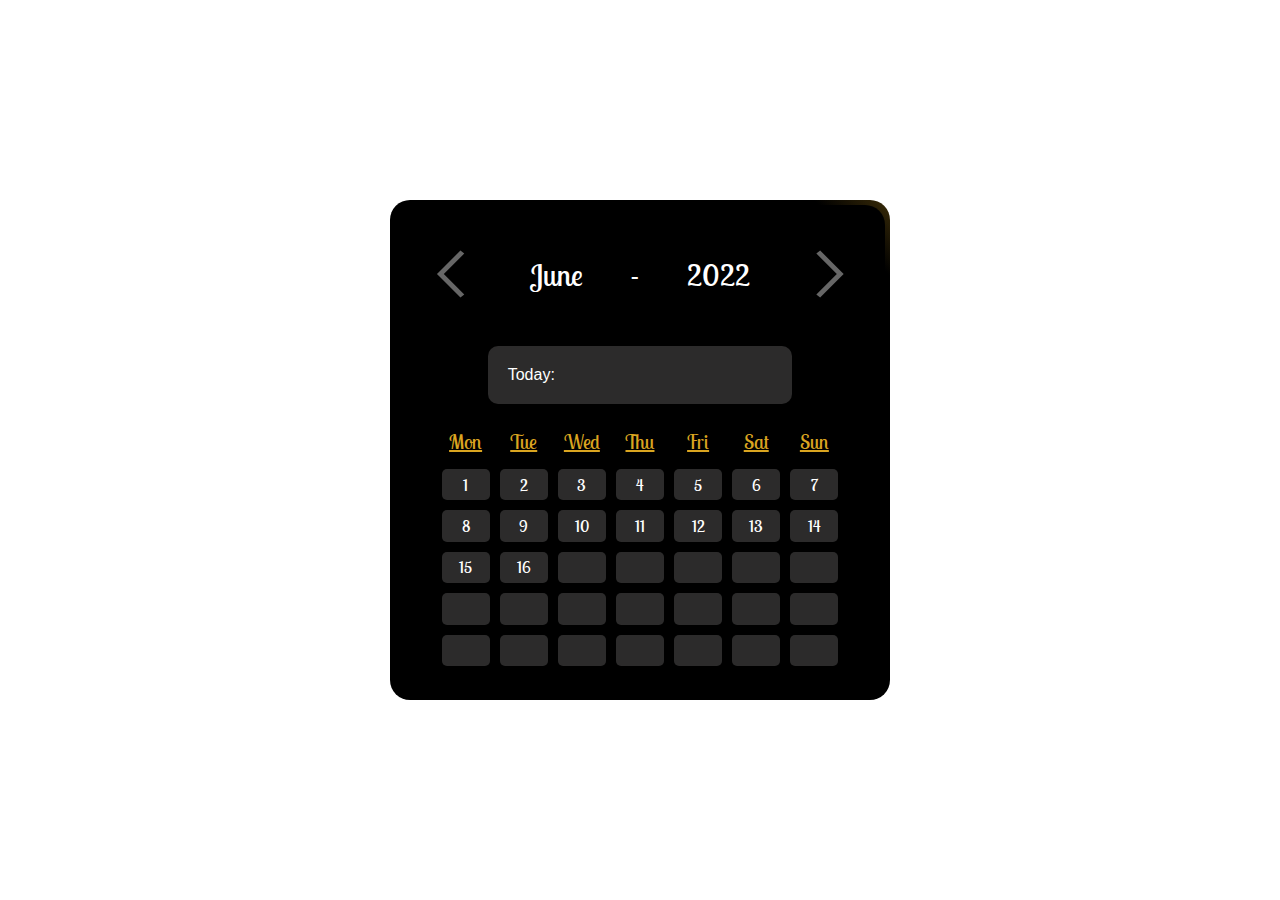
<file: homework/index.html>
<!DOCTYPE html>
<html>
  <head>
      <title>JS Modules</title>
      <meta name='viewport' content='width=device-width, initial-scale=1.0, user-scalable=0'>
      <link rel="preconnect" href="https://fonts.googleapis.com">
      <link rel="preconnect" href="https://fonts.gstatic.com" crossorigin>
      <link href="https://fonts.googleapis.com/css2?family=Lobster+Two:ital@0;1&display=swap" rel="stylesheet">
      <link rel="stylesheet" href="./css/style.css">
  </head>

  <body>

    <div class="container">
      <div class="border"></div>
      <div class="calendar-container">
        <div class="calendar-inner">
          <div class="calendar-header">
              <div class="calendar-header__buttons-container">
                <button class="calendar-btn"><svg xmlns="http://www.w3.org/2000/svg" width="50" height="50" viewBox="0 0 128 128"><path fill="#666" d="M88.2 3.8L35.8 56.23 28 64l7.8 7.78 52.4 52.4 9.78-7.76L45.58 64l52.4-52.4z"/></svg></button>
              </div>
              <div class="calendar-info">
                <div class="month-name">June</div>
              <div>-</div>
              <div class="year-name">2022</div>
              </div>
              <div class="calendar-header__buttons-container">
                <button class="calendar-btn"><svg xmlns="http://www.w3.org/2000/svg" width="50" height="50" viewBox="0 0 128 128"><path fill="#666" d="M38.8 124.2l52.4-52.42L99 64l-7.77-7.78-52.4-52.4-9.8 7.77L81.44 64 29 116.42z"/></svg></button>
              </div>
          </div>
          <div class="calendar-today">Today:</div>
          <div class="calendar-body" id="date-field">
            <div class="calendar-body__header">
              <div class="calendar__day-name">Mon</div>
              <div class="calendar__day-name">Tue</div>
              <div class="calendar__day-name">Wed</div>
              <div class="calendar__day-name">Thu</div>
              <div class="calendar__day-name">Fri</div>
              <div class="calendar__day-name">Sat</div>
              <div class="calendar__day-name">Sun</div>
            </div>
            <div class="calendar-body__container">
              <div class="day">1</div>
              <div class="day">2</div>
              <div class="day">3</div>
              <div class="day">4</div>
              <div class="day">5</div>
              <div class="day">6</div>
              <div class="day">7</div>
              <div class="day">8</div>
              <div class="day">9</div>
              <div class="day">10</div>
              <div class="day">11</div>
              <div class="day">12</div>
              <div class="day">13</div>
              <div class="day">14</div>
              <div class="day">15</div>
              <div class="day">16</div>
              <div class="day"></div>
              <div class="day"></div>
              <div class="day"></div>
              <div class="day"></div>
              <div class="day"></div>
              <div class="day"></div>
              <div class="day"></div>
              <div class="day"></div>
              <div class="day"></div>
              <div class="day"></div>
              <div class="day"></div>
              <div class="day"></div>
              <div class="day"></div>
              <div class="day"></div>
              <div class="day"></div>
              <div class="day"></div>
              <div class="day"></div>
              <div class="day"></div>
              <div class="day"></div>
            </div>
            
            
          </div>
      </div>
    </div>
    </div>
    <!-- <div class="windows-light" id="light"></div> -->
    <script src="js/index.js"></script>
  </body>
</html>
</file>
<file: homework/css/style.css>
/* Your style goes here */
body {
  width: 100%;
  height: 100vh;
  padding: 0;
  margin: 0;
  background-image: url(https://static.vecteezy.com/system/resources/previews/001/370/782/original/black-with-gold-accent-background-free-vector.jpg);
  background-size: cover;
  background-position: center;
  background-repeat: no-repeat;
  display: flex;
  align-items: center;
  justify-content: center;
  position: relative;
  color: white;
  font-family: 'Lobster Two', cursive;
}

.container {
  width: 500px;
  height: 500px;
  border-radius: 20px;
  position: relative;
  overflow: hidden;
}

.calendar-container {
  position: absolute;
  top: 1%;
  left: 1%;
  display: block;
  height: 98%;
  width: 98%;
  margin: auto;
  align-self: center;
  background: #000;
  z-index: 1;
  border-radius: 20px;
}

.border {
  position: absolute;
  display: block;
  top: -50%;
  left: -50%;
  z-index: -9;
  display: block;
  height: 200%;
  width: 200%;
  transform: rotate(-45deg);
  overflow: hidden;
  background: linear-gradient(to right, #000 20%, #000 40%, #DAA520 50%, #DAA520 55%, #000 70%, #000 100%);
  background-size: 200% auto;
  
  animation: shine 2s linear infinite;
}

@keyframes shine {
    to {
      background-position: 200% center;
    }
  }

.calendar-inner {
  width: 90%;
  height: 90%;
  margin: 0 auto;
  display: flex;
  flex-direction: column;
  padding-top: 20px;
  align-items: center;
  gap: 20px;
}

.calendar-header {
  display: flex;
  width: 100%;
  height: 25%;
  justify-content: space-between;
  align-items: center;
}

.calendar-info {
  display: flex;
  width: 50%;
  justify-content: space-between;
  align-items: center;
  font-size: 30px;
}

.calendar-today {
  width: 60%;
  background-color: rgb(44,43,43);
  border-radius: 10px;
  padding: 20px;
  font-family: Verdana, Geneva, Tahoma, sans-serif;
}

.calendar-body {
  width: 100%;
  height: 60%;
  display: flex;
  flex-direction: column;
  align-items: center;
  gap: 10px;
}

.calendar-body__container {
  display: grid;
  grid-template-columns: repeat(7, 1fr);
  grid-template-rows: repeat(5, 1fr);
  gap: 10px;
  height: 90%;
  width: 90%;
  margin: 0 auto;
}

.calendar-body__header {
  display: grid;
  grid-template-columns: repeat(7, 1fr);
  gap: 10px;
  width: 90%;
  justify-content: space-around;
}

.calendar__day-name {
  padding: 5px;
  text-align: center;
  color: #DAA520;
  text-decoration: underline;
  font-size: 20px;
}

.day {
  background-color: rgb(44, 43, 43);
  display: flex;
  align-items: center;
  justify-content: center;
  cursor: pointer;
  border-radius: 5px;
}

.day:hover {
  background-color: #DAA520;
  transition: 0.3s;
}

.day:active {
  background-color: #DAA520;
}

.calendar-btn {
  border: none;
  background: none;
  cursor: pointer;
}

.calendar-btn:hover {
  opacity: 0.3;
}

.windows-light {
  position: absolute;
  width: 15rem;
  height: 15rem;
  z-index: 4;
  border-radius: 50%;
  transform: translate3d(-50%, -50%, 0);
  cursor: pointer;
  background: radial-gradient(ellipse at center, rgba(218, 165, 32, .5) 0%, rgba(218, 165, 32, 0) 50%);
  /* background: white; */
}
</file>
